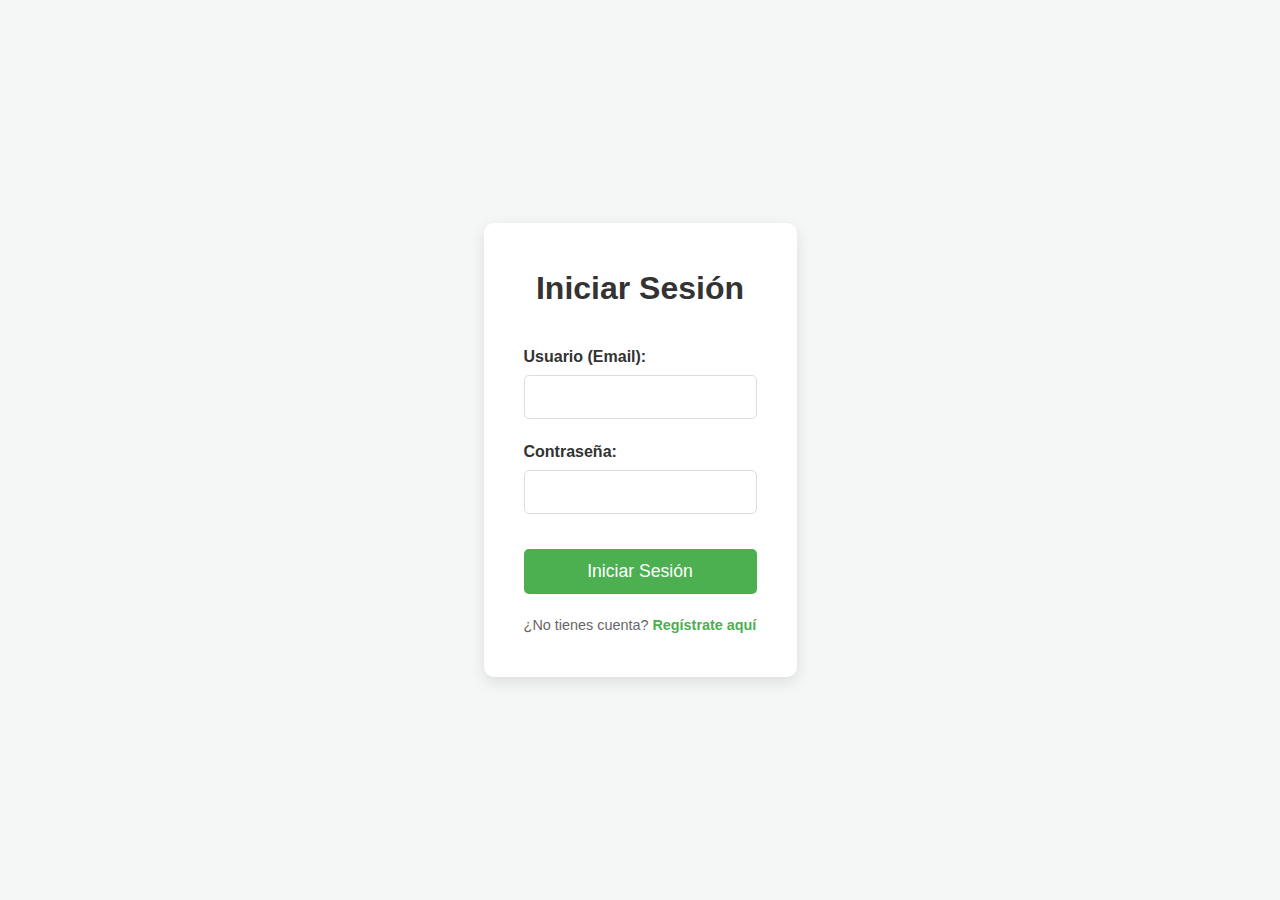
<file: simulacro/index.html>
<!DOCTYPE html>
<html lang="es">
<head>
    <meta charset="UTF-8">
    <meta name="viewport" content="width=device-width, initial-scale=1.0">
    <title>Panel de Administración de Usuarios</title>
    <link rel="stylesheet" href="./styles.css/main.css">
</head>
<body>
    <div id="app-root">
        </div>

    <script type="module" src="./funtions.js/app-main.js"></script>
</body>
</html>
</file>
<file: simulacro/styles.css/main.css>
/* Variables de colores (Ejemplo, usa los de Figma) */
:root {
    --primary-color: #4CAF50; /* Verde */
    --secondary-color: #2196F3; /* Azul */
    --text-color: #333;
    --background-color: #f4f7f6;
    --sidebar-bg: #2c3e50; /* Azul oscuro */
    --header-bg: #ffffff;
    --border-color: #ddd;
    --table-header-bg: #e0e0e0;
}

/* Reset básico */
* {
    margin: 0;
    padding: 0;
    box-sizing: border-box;
    font-family: sans-serif; /* Cambia a la tipografía de Figma */
}

body {
    line-height: 1.6;
    color: var(--text-color);
    background-color: var(--background-color);
    background-color: #bcbdbe6c;
    /* Asegura que el body no tenga padding o margin extra que interfiera con el layout de la SPA */
}

/* Estilos específicos para páginas de autenticación */
/* La clase .auth-body se aplicará dinámicamente al 'body' cuando se muestre la vista de auth */
body.auth-body {
    display: flex;
    justify-content: center;
    align-items: center;
    min-height: 100vh;
    background-color: var(--background-color);
}

.auth-container {
    background-color: white;
    padding: 40px;
    border-radius: 10px;
    box-shadow: 0 5px 15px rgba(0,0,0,0.1);
    width: 100%;
    max-width: 400px;
    text-align: center;
}

.auth-container h2 {
    margin-bottom: 30px;
    color: var(--text-color);
    font-size: 2em;
}

.auth-container .form-group {
    text-align: left;
    margin-bottom: 20px;
}

.auth-container input[type="email"],
.auth-container input[type="text"],
.auth-container input[type="password"],
.auth-container input[type="tel"],
.auth-container input[type="date"] {
    width: 100%;
    padding: 12px;
    border: 1px solid var(--border-color);
    border-radius: 5px;
    font-size: 1em;
}

.auth-container .btn-primary {
    width: 100%;
    padding: 12px;
    font-size: 1.1em;
    margin-top: 15px;
}

.auth-switch {
    margin-top: 20px;
    font-size: 0.9em;
    color: #666;
}

.auth-switch a {
    color: var(--primary-color);
    text-decoration: none;
    font-weight: bold;
}

.auth-switch a:hover {
    text-decoration: underline;
}

/* Layout Principal con Flexbox para el panel de administración */
/* La clase .app-container se aplicará al div principal del panel de admin */
.app-container {
    display: flex;
    min-height: 100vh; /* Ocupa el alto completo de la ventana */
}

/* Sidebar */
.sidebar {
    width: 250px;
    background-color: var(--sidebar-bg);
    color: white;
    padding: 20px;
    display: flex;
    flex-direction: column;
    box-shadow: 2px 0 5px rgba(0,0,0,0.1);
}

.sidebar-header {
    margin-bottom: 30px;
    text-align: center;
}

.sidebar-header h2 {
    font-size: 1.8em;
    font-weight: bold;
}

.sidebar-nav ul {
    list-style: none;
}

.sidebar-nav ul li a {
    display: block;
    padding: 10px 15px;
    color: white;
    text-decoration: none;
    border-radius: 5px;
    margin-bottom: 10px;
    transition: background-color 0.3s ease;
}

.sidebar-nav ul li a:hover,
.sidebar-nav ul li a.active {
    background-color: rgba(255, 255, 255, 0.2);
}

/* Main Content */
.main-content {
    flex-grow: 1;
    display: flex;
    flex-direction: column;
}

/* Header */
.header {
    background-color: var(--header-bg);
    padding: 20px 30px;
    display: flex;
    justify-content: space-between;
    align-items: center;
    box-shadow: 0 2px 5px rgba(0,0,0,0.05);
}

.header h1 {
    font-size: 1.5em;
    color: var(--text-color);
}

.admin-info {
    font-weight: bold;
    color: var(--text-color);
    display: flex;
    align-items: center;
    gap: 15px; /* Espacio entre el texto de bienvenida y el botón */
}

/* User Management Section */
.user-management-section {
    padding: 30px;
    background-color: var(--background-color);
    flex-grow: 1; /* Para que ocupe el espacio restante */
}

.section-header {
    display: flex;
    justify-content: space-between;
    align-items: center;
    margin-bottom: 20px;
}

.section-header h2 {
    font-size: 1.7em;
    color: var(--text-color);
}

/* Buttons */
.btn {
    padding: 10px 20px;
    border: none;
    border-radius: 5px;
    cursor: pointer;
    font-size: 1em;
    transition: background-color 0.3s ease;
}

.btn-primary {
    background-color: var(--primary-color);
    color: white;
}

.btn-primary:hover {
    background-color: #45a049; /* Tono más oscuro */
}

.btn-success {
    background-color: #28a745; /* Verde Bootstrap */
    color: white;
}

.btn-success:hover {
    background-color: #218838;
}

.btn-danger {
    background-color: #dc3545; /* Rojo Bootstrap */
    color: white;
}

.btn-danger:hover {
    background-color: #c82333;
}

.btn-info {
    background-color: var(--secondary-color);
    color: white;
}

.btn-info:hover {
    background-color: #0b7dda;
}

.btn-secondary {
    background-color: #6c757d;
    color: white;
}

.btn-secondary:hover {
    background-color: #5a6268;
}

/* Table Styles */
.table-container {
    background-color: white;
    padding: 20px;
    border-radius: 8px;
    box-shadow: 0 0 10px rgba(0,0,0,0.05);
    overflow-x: auto; /* Para tablas responsivas */
}

#users-table {
    width: 100%;
    border-collapse: collapse;
    margin-top: 20px;
}

#users-table th,
#users-table td {
    padding: 12px 15px;
    text-align: left;
    border-bottom: 1px solid var(--border-color);
}

#users-table th {
    background-color: var(--table-header-bg);
    font-weight: bold;
    color: var(--text-color);
}

#users-table tbody tr:hover {
    background-color: #f5f5f5;
}

#users-table .actions button {
    margin-right: 5px;
}

/* Modal Styles */
.modal {
    display: none; /* Oculto por defecto */
    position: fixed; /* Permanece en la misma posición incluso al hacer scroll */
    z-index: 1000; /* Se sitúa por encima de todo */
    left: 0;
    top: 0;
    width: 100%; /* Ancho completo */
    height: 100%; /* Alto completo */
    overflow: auto; /* Habilita scroll si es necesario */
    background-color: rgba(0,0,0,0.5); /* Fondo semitransparente oscuro */
    display: flex; /* Para centrar el contenido */
    align-items: center; /* Centrado vertical */
    justify-content: center; /* Centrado horizontal */
}

.modal-content {
    background-color: #fefefe;
    margin: auto; /* Centrado automático */
    padding: 30px;
    border-radius: 10px;
    box-shadow: 0 4px 8px rgba(0,0,0,0.2);
    width: 90%; /* Ancho adaptable */
    max-width: 500px; /* Ancho máximo */
    position: relative;
}

.close-button {
    color: #aaa;
    position: absolute;
    top: 15px;
    right: 25px;
    font-size: 28px;
    font-weight: bold;
    cursor: pointer;
}

.close-button:hover,
.close-button:focus {
    color: #333;
    text-decoration: none;
}

.modal-content h2 {
    margin-bottom: 20px;
    color: var(--text-color);
    text-align: center;
}

.form-group {
    margin-bottom: 15px;
}

.form-group label {
    display: block;
    margin-bottom: 5px;
    font-weight: bold;
}

.modal-content .btn {
    width: auto; /* Sobrescribe el 100% si lo hubiera */
    margin-top: 15px;
    margin-right: 10px; /* Espacio entre botones */
}

/* Responsive Design (Básico, expande según el mockup) */
@media (max-width: 768px) {
    .app-container {
        flex-direction: column;
    }

    .sidebar {
        width: 100%;
        height: auto;
        padding: 15px;
        flex-direction: row; /* Sidebar horizontal en móviles */
        justify-content: center; /* Centrar items */
        box-shadow: 0 2px 5px rgba(0,0,0,0.1);
    }

    .sidebar-header {
        margin-bottom: 0;
        margin-right: 20px; /* Espacio entre el título y la nav */
    }

    .sidebar-nav ul {
        display: flex; /* Elementos de nav en fila */
        justify-content: center;
        flex-wrap: wrap; /* Envolver si hay muchos */
    }

    .sidebar-nav ul li a {
        margin-bottom: 0;
        margin-right: 10px; /* Espacio entre items */
    }

    .header {
        flex-direction: column;
        text-align: center;
        padding: 15px;
    }

    .header h1 {
        margin-bottom: 10px;
    }

    .user-management-section {
        padding: 20px;
    }

    .section-header {
        flex-direction: column;
        align-items: flex-start;
    }

    .section-header h2 {
        margin-bottom: 15px;
    }

    .modal-content {
        width: 95%;
        padding: 20px;
    }

    .admin-info {
        flex-direction: column;
        align-items: center;
        gap: 10px;
    }
}
</file>
